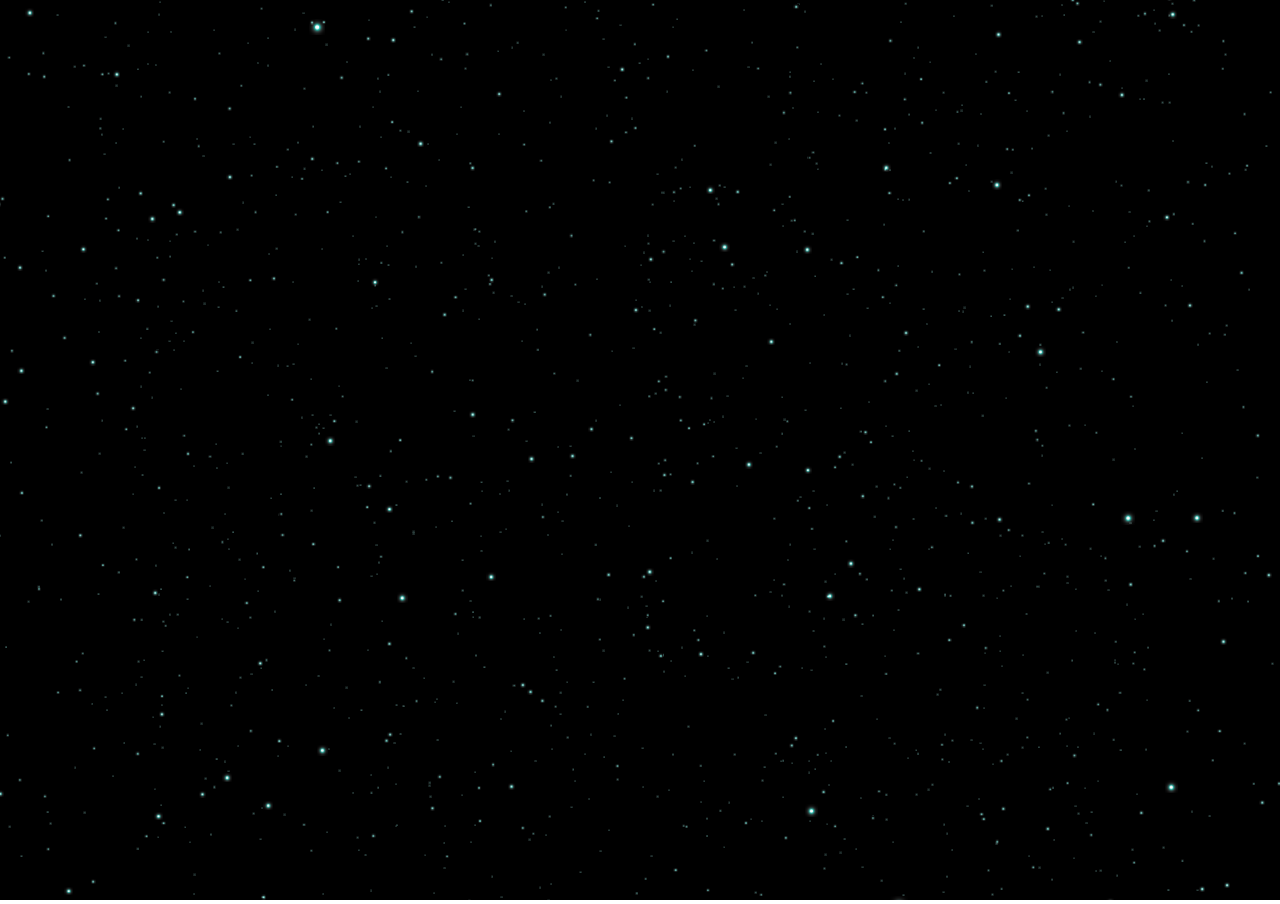
<file: index.html>
<!DOCTYPE html>
<html>
  <head>
    <title>01.01 - WebGLRenderer - Skeleton</title>
    <script src="build/three.js"></script>
    <script src="js/renderers/CanvasRenderer.js"></script>
    <script src="js/renderers/Projector.js"></script>
    <script src="js/objects/lensflare.js"></script> 
    <link rel="stylesheet" href="css/style.css">
  </head>
  <body>
    <script>

        //First a few constants
        //Scene to store everything that's going to take place
        const scene = new THREE.Scene();

        //Renderer to render everything 
        const renderer = new THREE.WebGLRenderer();

        //new THREE.PerspectiveCamera(field of view, aspect ratio, near plane, far plane)
        const camera = new THREE.PerspectiveCamera(45, window.innerWidth / window.innerHeight, 0.1, 4000);

        var starField;
        var mouseX = 0;
        var mouseY = 0;
        var bhLight;

        init();
        function init(){
            
            //Let's reposition our camera to point at the center 
            camera.position.z = 1200;
            camera.lookAt(scene.position);

            //Let's create a renderer and change the background color and size
            renderer.setClearColor(0x000000, 1.0);
            renderer.setSize(window.innerWidth, window.innerHeight);

            //let's add some geometries as lell! 
            document.body.appendChild(renderer.domElement);
            document.addEventListener('mousemove', onMouseMove, false);
     //       makeBlackHole();
            makeParticles();
        }
        
        function onMouseMove(event){
            mouseX = event.clientX;    
            mouseY = event.clientY;
            console.log(mouseX);
        }

        function makeParticles(){
            let starTexture = new THREE.TextureLoader().load('assets/images/p2.png');
            var starsGeometry = new THREE.Geometry();
            for ( var i = 0; i < 3500; i ++ ) {
	            var star = new THREE.Vector3();
            	star.x = THREE.Math.randFloatSpread( 2000 );
            	star.y = THREE.Math.randFloatSpread( 2000 );
            	star.z = THREE.Math.randFloatSpread( 2000 );
	        starsGeometry.vertices.push( star );
            }
            const starsMaterial = new THREE.PointsMaterial( { color:  0xffffff, depthTest: true, size: 10.0, map: starTexture, blending: THREE.AdditiveBlending, transparent: true} );
            starField = new THREE.Points( starsGeometry, starsMaterial );
            scene.add( starField );            
    //        flareUp(starTexture); 
            render(); 
        }
        
    //    function makeBlackHole(){
     //       //Light the blackhole...rofl
      ////      bhLight = new THREE.PointLight(0xfffffff, 1);
        //    bhLight.position.set(90, 0, 90);
         //   scene.add(bhLight);
          //  //Make the 'blackhole' and texture it 
           // let bhGeometry = new THREE.SphereGeometry(75, 32, 32);
            //let bhTexture = new THREE.TextureLoader().load('assets/images/storm.jpg');
//            let bhMaterial = new THREE.MeshPhongMaterial({color: 0xffffff, map: bhTexture});
 //           let bh = new THREE.Mesh(bhGeometry, bhMaterial);
  //          scene.add(bh);
   //     }

//        function flareUp(overImage){
 //           let flareColor = new THREE.Color( 0xff0000 );
  //          let lensFlare = new THREE.LensFlare( overImage, 90, 0.0, THREE.AdditiveBlending, flareColor );
   //         let flare1 = new THREE.TextureLoader().load('assets/lensflare/lensflare0.png');
    //        lensFlare.add(flare1, 90, 0.0, THREE.AdditiveBlending);
     //       lensFlare.position.copy(bhLight.position);
      //      scene.add(lensFlare);
       // }
        
        function render(){
            renderer.render(scene, camera);
            requestAnimationFrame(render);
            let pointCloud = starField.geometry.vertices; 
            for(let i = 0; i < pointCloud.length; i++){
                point = pointCloud[i];
                point.z += mouseY * 0.1;
                if(point.z > 1300){
                    point.z = point.z - 1500;
                }
                starField.geometry.verticesNeedUpdate = true;
            }
        }


    </script>

  </body>
</html>
</file>
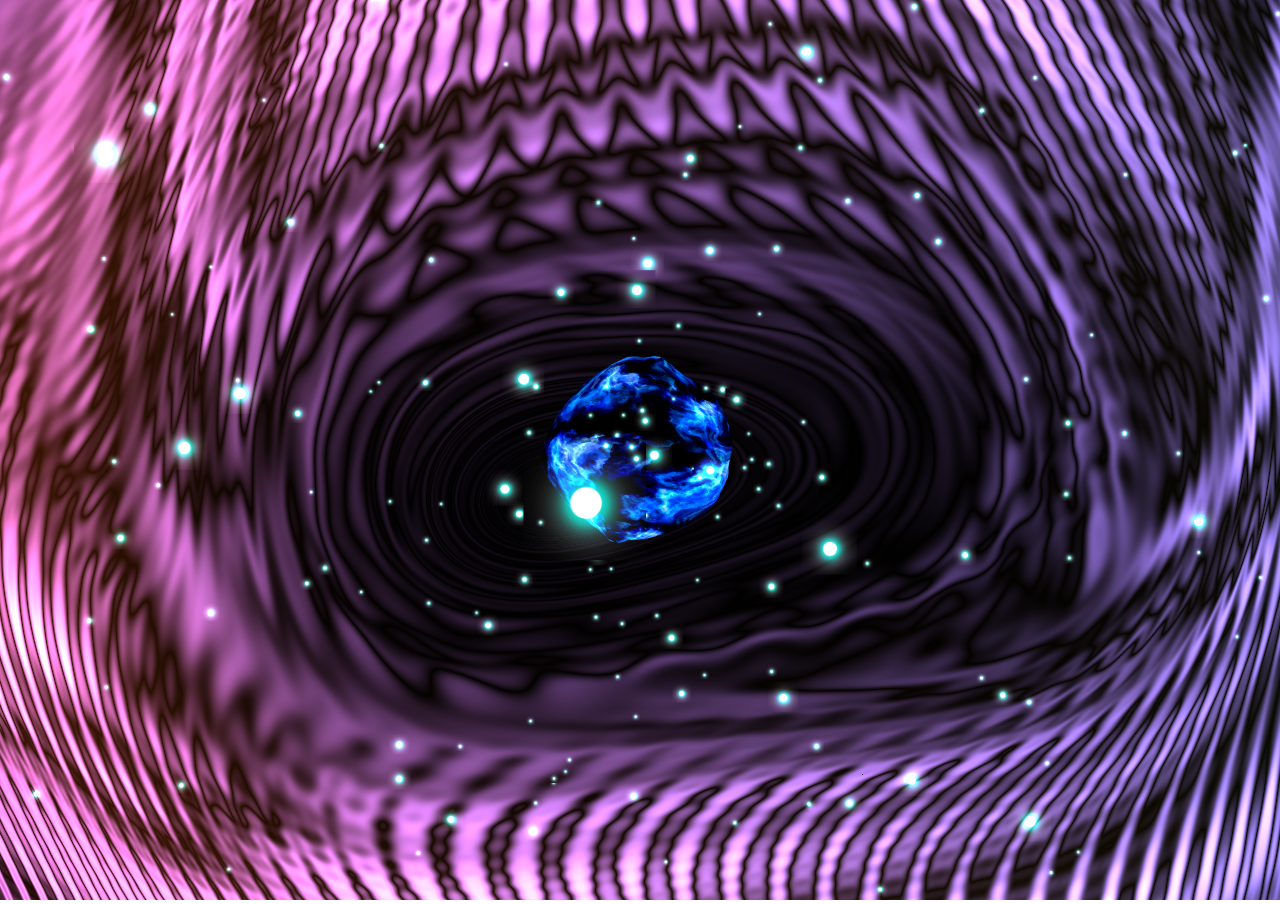
<file: final.html>
<!DOCTYPE html>
<html>
  <head>
    <title>01.01 - WebGLRenderer - Skeleton</title>
    <script src="build/three.js"></script>
    <script src="js/renderers/CanvasRenderer.js"></script>
    <script src="js/OrbitControls.js"></script> 
    <script src="js/renderers/Projector.js"></script>
    <script src="js/objects/lensflare.js"></script> 
    <script src="js/THREEx.KeyboardState.js"></script> 
    <script src="js/THREEx.FullScreen.js"></script> 
    <script src="js/THREEx.WindowResize.js"></script> 
    <script src="js/postprocessing/EffectComposer.js"></script>
    <script src="js/postprocessing/RenderPass.js"></script>
    <script src="js/postprocessing/ShaderPass.js"></script>
    <script src="js/shaders/CopyShader.js"></script>
    <script src="js/shaders/LuminosityHighPassShader.js"></script>
    <script src="js/postprocessing/UnrealBloomPass.js"></script>
    <link rel="stylesheet" href="css/style.css">
  </head>
  <body>
<script id="vertexShader" type="x-shader/x-vertex">
    uniform sampler2D noiseTexture;
    uniform float noiseScale;
    uniform sampler2D bumpTexture;
    uniform float bumpSpeed;
    uniform float bumpScale;
    uniform float time;
    varying vec2 vUv;
void main(){ 
    vUv = uv;
	vec2 uvTimeShift = vUv + vec2( 1.1, 1.9 ) * time * bumpSpeed;
	vec4 noiseGeneratorTimeShift = texture2D( noiseTexture, uvTimeShift );
	vec2 uvNoiseTimeShift = vUv + noiseScale * vec2( noiseGeneratorTimeShift.r, noiseGeneratorTimeShift.g );
	// below, using uvTimeShift seems to result in more of a "rippling" effect
	//   while uvNoiseTimeShift seems to result in more of a "shivering" effect
	vec4 bumpData = texture2D( bumpTexture, uvTimeShift );
	// move the position along the normal
	//  but displace the vertices at the poles by the same amount
	float displacement = ( vUv.y > 0.999 || vUv.y < 0.001 ) ? 
		bumpScale * (0.3 + 0.02 * sin(time)) :  
		bumpScale * bumpData.r;
    vec3 newPosition = position + normal * displacement;
	gl_Position = projectionMatrix * modelViewMatrix * vec4( newPosition, 0.70 );
}
</script>

<!-- fragment shader a.k.a. pixel shader -->
    <script id="fragmentShader" type="x-shader/x-vertex"> 
    uniform sampler2D baseTexture;
    uniform float baseSpeed;
    uniform float repeatS;
    uniform float repeatT;
    uniform sampler2D noiseTexture;
    uniform float noiseScale;
    uniform sampler2D blendTexture;
    uniform float blendSpeed;
    uniform float blendOffset;
    uniform float time;
    uniform float alpha;
    varying vec2 vUv;
void main() 
{
	vec2 uvTimeShift = vUv + vec2( -0.7, 1.5 ) * time * baseSpeed;	
	vec4 noiseGeneratorTimeShift = texture2D( noiseTexture, uvTimeShift );
	vec2 uvNoiseTimeShift = vUv + noiseScale * vec2( noiseGeneratorTimeShift.r, noiseGeneratorTimeShift.b );
	vec4 baseColor = texture2D( baseTexture, uvNoiseTimeShift * vec2(repeatS, repeatT) );
	vec2 uvTimeShift2 = vUv + vec2( 1.3, -1.7 ) * time * blendSpeed;	
	vec4 noiseGeneratorTimeShift2 = texture2D( noiseTexture, uvTimeShift2 );
	vec2 uvNoiseTimeShift2 = vUv + noiseScale * vec2( noiseGeneratorTimeShift2.g, noiseGeneratorTimeShift2.b );
	vec4 blendColor = texture2D( blendTexture, uvNoiseTimeShift2 * vec2(repeatS, repeatT) ) - blendOffset * vec4(1.0, 1.0, 1.0, 1.0);
	vec4 theColor = baseColor + blendColor;
	theColor.a = alpha;
	gl_FragColor = theColor;
}  
</script>
<script id="vertexShader2" type="x-shader/x-vertex">
			varying vec2 vUv;
			void main()	{
				vUv = uv;
				gl_Position = projectionMatrix * modelViewMatrix * vec4( position, 1.0 );
			}
		</script>

		<script id="fragmentShader2" type="x-shader/x-fragment">
			varying vec2 vUv;
			uniform float time;
			void main()	{
				vec2 p = - 1.0 + 2.0 * vUv;
				float a = time * 40.0;
				float d, e, f, g = 1.0 / 40.0 ,h ,i ,r ,q;
				e = 400.0 * ( p.x * 0.5 + 0.5 );
				f = 400.0 * ( p.y * 0.5 + 0.5 );
				i = 200.0 + sin( e * g + a / 150.0 ) * 20.0;
				d = 200.0 + cos( f * g / 2.0 ) * 18.0 + cos( e * g ) * 7.0;
				r = sqrt( pow( abs( i - e ), 2.0 ) + pow( abs( d - f ), 2.0 ) );
				q = f / r;
				e = ( r * cos( q ) ) - a / 2.0;
				f = ( r * sin( q ) ) - a / 2.0;
				d = sin( e * g ) * 176.0 + sin( e * g ) * 164.0 + r;
				h = ( ( f + d ) + a / 2.0 ) * g;
				i = cos( h + r * p.x / 1.3 ) * ( e + e + a ) + cos( q * g * 6.0 ) * ( r + h / 3.0 );
				h = sin( f * g ) * 144.0 - sin( e * g ) * 212.0 * p.x;
				h = ( h + ( f - e ) * q + sin( r - ( a + h ) / 7.0 ) * 10.0 + i / 4.0 ) * g;
				i += cos( h * 2.3 * sin( a / 350.0 - q ) ) * 184.0 * sin( q - ( r * 4.3 + a / 12.0 ) * g ) + tan( r * g + h ) * 184.0 * cos( r * g + h );
				i = mod( i / 5.6, 256.0 ) / 64.0;
				if ( i < 0.0 ) i += 4.0;
				if ( i >= 2.0 ) i = 4.0 - i;
				d = r / 350.0;
				d += sin( d * d * 8.0 ) * 0.52;
				f = ( sin( a * g ) + 1.0 ) / 2.0;
				gl_FragColor = vec4( vec3( f * i / 1.6, i / 2.0 + d / 33.0, i ) * d * p.x + vec3( i / 1.3 + d / 8.0, i / 2.0 + d / 18.0, i ) * d * ( 1.0 - p.x ), 1.0 );
			}
		</script>
    <script>

        //First a few constants
        //Scene to store everything that's going to take place
        const scene = new THREE.Scene();
        //Renderer to render everything 
        const renderer = new THREE.WebGLRenderer({antialias:true});
        //new THREE.PerspectiveCamera(field of view, aspect ratio, near plane, far plane)
        const camera = new THREE.PerspectiveCamera(45, window.innerWidth / window.innerHeight, 0.1, 4000);
        const group = new THREE.Group();
        const testGroup = new THREE.Group();
        const clock = new THREE.Clock();
        const controls = new THREE.OrbitControls( camera, renderer.domElement );
        const bloomPass = new THREE.UnrealBloomPass( new THREE.Vector2( window.innerWidth, window.innerHeight ), 1.5, 0.4, 0.85 );

        var rad;
        var bG;
        var uniforms;
        var ball;
        var starField;
        var mouseX = 0;
        var mouseY = 0;
        var bhLight;
        var composer;
        var mixer;
        init();
        function init(){
            //Let's reposition our camera to point at the center 
            camera.position.z = 1200;
            camera.lookAt(scene.position);
            //Let's create a renderer and change the background color and size
            renderer.setClearColor(0x000000, 1.0);
            renderer.setSize(window.innerWidth, window.innerHeight);
            THREEx.WindowResize(renderer, camera);
        	THREEx.FullScreen.bindKey({ charCode : 'm'.charCodeAt(0) });
            testGroup.position.z = -200;

            scene.add(group);
            scene.add(testGroup);
            var renderScene = new THREE.RenderPass( scene, camera );
            renderScene.renderToScreen = true;
            bloomPass.renderToScreen = true;
            bloomPass.threshold = 0.0;
            bloomPass.strength = 5.0;
            bloomPass.radius = 2.0;

            composer = new THREE.EffectComposer( renderer );
            composer.setSize( window.innerWidth, window.innerHeight );
            composer.addPass( renderScene );
            composer.addPass( bloomPass );
            
            rad = window.innerHeight / 2; 

            //let's add some geometries as lell! 
            document.body.appendChild(renderer.domElement);
            document.addEventListener('mousemove', onMouseMove, false);
            makeBlackHole();
            makeParticles();
        }
        
        function onMouseMove(event){
            mouseX = event.clientX;    
            mouseY = event.clientY;
            console.log(mouseX);
        }

        function makeParticles(){
            let starTexture = new THREE.TextureLoader().load('assets/images/p2.png');
            var starsGeometry = new THREE.Geometry();
            for ( var i = 0; i < 500; i ++ ) {
	            var star = new THREE.Vector3();
            	star.x = THREE.Math.randFloatSpread( 2000 );
            	star.y = THREE.Math.randFloatSpread( 2000 );
            	star.z = THREE.Math.randFloatSpread( 2000 );
	        starsGeometry.vertices.push( star );
            }
            const starsMaterial = new THREE.PointsMaterial( { color:  0xffffff, depthTest: true, size: 20.0, map: starTexture, blending: THREE.AdditiveBlending, transparent: true} );
            starField = new THREE.Points( starsGeometry, starsMaterial );
            starField.angle = [];
            starField.distance = [];
            starField.rotSpeed = [];
                    for(p = 0; p < 500; p ++){
                                starField.angle[p] = (Math.random() * Math.PI);
                                starField.distance[p] = (Math.random() * 1500) - 750;
//                                starField.distance[p] = 00;
                                starField.rotSpeed[p] = (0.05);
                            }
            scene.add( starField );            
            flareUp(starTexture); 
            render(); 
        }
        
        function makeBlackHole(){
            //Light the blackhole...rofl
            bhLight = new THREE.PointLight(0xfffffff, 1);
            bhLight.position.set(90, 0, 90);
            scene.add(bhLight);
            //Make the 'blackhole' and texture it 
            let bhGeometry = new THREE.SphereGeometry(1, 32, 32);
            let bhTexture = new THREE.TextureLoader().load('assets/images/storm.jpg');
            let bhMaterial = new THREE.MeshPhongMaterial({color: 0xffffff, map: bhTexture});
            let bh = new THREE.Mesh(bhGeometry, bhMaterial);
            var holeTexture = new THREE.ImageUtils.loadTexture( 'assets/images/storm.jpg');
	        holeTexture.wrapS = holeTexture.wrapT = THREE.RepeatWrapping; 
        	// multiplier for distortion speed 		
        	var baseSpeed = 0.02;
        	// number of times to repeat texture in each direction
        	var repeatS = repeatT = 4.0;
        	// texture used to generate "randomness", distort all other textures
        	var noiseTexture = new THREE.ImageUtils.loadTexture( 'assets/images/cloud.png' );
        	noiseTexture.wrapS = noiseTexture.wrapT = THREE.RepeatWrapping; 
        	// magnitude of noise effect
        	var noiseScale = 0.9;
        	// texture to additively blend with base image texture
        	var blendTexture = new THREE.ImageUtils.loadTexture( 'assets/images/storm.jpg' );
        	blendTexture.wrapS = blendTexture.wrapT = THREE.RepeatWrapping; 
        	// multiplier for distortion speed 
        	var blendSpeed = 0.01;
        	// adjust lightness/darkness of blended texture
        	var blendOffset = 0.25;
        	// texture to determine normal displacement
        	var bumpTexture = noiseTexture;
        	bumpTexture.wrapS = bumpTexture.wrapT = THREE.RepeatWrapping; 
        	// multiplier for distortion speed 		
        	var bumpSpeed   = 0.15;
        	// magnitude of normal displacement
        	var bumpScale   = 40.0;
	        // use "this." to create global object
        	this.customUniforms = {
	        	baseTexture: 	{ type: "t", value: holeTexture },
          		baseSpeed:		{ type: "f", value: baseSpeed },
	        	repeatS:		{ type: "f", value: repeatS },
        		repeatT:		{ type: "f", value: repeatT },
	        	noiseTexture:	{ type: "t", value: noiseTexture },
        		noiseScale:		{ type: "f", value: noiseScale },
        		blendTexture:	{ type: "t", value: blendTexture },
        		blendSpeed: 	{ type: "f", value: blendSpeed },
	        	blendOffset: 	{ type: "f", value: blendOffset },
          		bumpTexture:	{ type: "t", value: bumpTexture },
	        	bumpSpeed: 		{ type: "f", value: bumpSpeed },
        		bumpScale: 		{ type: "f", value: bumpScale },
	        	alpha: 			{ type: "f", value: 1.0 },
        		time: 			{ type: "f", value: 1.0 }
        	};
        	// create custom material from the shader code above
        	// that is within specially labeled script tags
        	var customMaterial = new THREE.ShaderMaterial( 
        	{
	        uniforms: customUniforms,
    		vertexShader:   document.getElementById( 'vertexShader'   ).textContent,
    		fragmentShader: document.getElementById( 'fragmentShader' ).textContent
    	}   );
		
    	let blackHoleGeometry = new THREE.SphereGeometry( 60, 64, 64 );
    	let blackHole = new THREE.Mesh(	blackHoleGeometry, customMaterial );
    	group.add( blackHole );  
            var bgGeo = new THREE.PlaneBufferGeometry(window.innerWidth + 900 , window.innerHeight + 900);
				uniforms = {
					time: { value: 1.0 }
				};
            var bgMat = new THREE.ShaderMaterial({
                uniforms: uniforms,
                vertexShader: document.getElementById('vertexShader2').textContent,
                fragmentShader: document.getElementById('fragmentShader2').textContent
            });
            bG = new THREE.Mesh(bgGeo, bgMat);
            testGroup.add(bG);
        }

        function flareUp(overImage){
            let flareColor = new THREE.Color( 0xff0000 );
            let lensFlare = new THREE.LensFlare( overImage, 90, 0.0, THREE.AdditiveBlending, flareColor );
            let flare1 = new THREE.TextureLoader().load('assets/lensflare/lensflare0.png');
            lensFlare.add(flare1, 90, 0.0, THREE.AdditiveBlending);
            lensFlare.position.copy(bhLight.position);
            scene.add(lensFlare);
        }
        
        function render(timestamp){
            requestAnimationFrame(render);
			uniforms.time.value = timestamp / 1000;
            composer.render();
            animate();
        }

        function animate(){
            let verts = starField.geometry.vertices; 
            let angles = starField.angle; 
            let distances = starField.distance;
            let rotSpeeds = starField.rotSpeed;

            for(let i = 0; i < verts.length; i++){
                rotSpeeds[i] = mouseY * 0.0002; 
                angles[i] += rotSpeeds[i];
                distance = distances[i];
                vert = verts[i];
                angle = angles[i];
                vert.x = (distance * Math.cos(angle));
                vert.y = (distance * Math.sin(angle));
                vert.z -= mouseY * 0.02;
                if(vert.z < 0){
                    vert.z = vert.z + 1500;
                }
                starField.geometry.verticesNeedUpdate = true;
            }
	        let delta = clock.getDelta();
	        customUniforms.time.value += delta;
            group.rotation.z -= 0.008;
        }
    </script>
  </body>
</html>
</file>
<file: css/style.css>
body{
margin: 0;
overflow: hidden;
}
</file>
